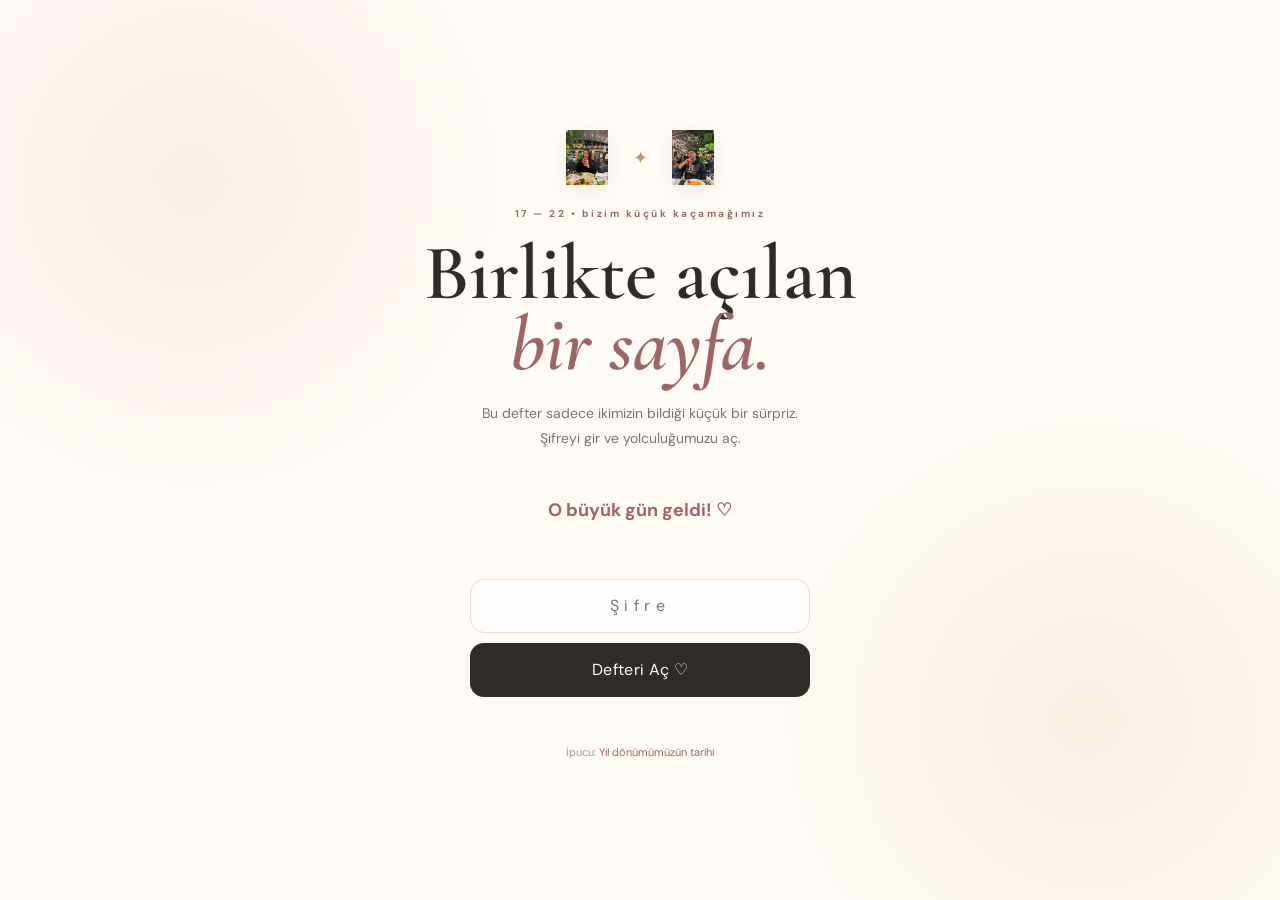
<file: index.html>
<!DOCTYPE html>
<html lang="tr">

<head>
  <meta charset="UTF-8">
  <meta name="viewport" content="width=device-width, initial-scale=1.0, viewport-fit=cover">
  <meta name="theme-color" content="#fffaf5">
  <title>Bizim Gezi Defterimiz ♡</title>

  <!-- PWA & Mobil İkon Etiketleri (YENİ EKLENENLER) -->
  <link rel="manifest" href="manifest.json">
  <link rel="icon" type="image/png" sizes="192x192" href="logo.JPEG">
  <link rel="apple-touch-icon" href="logo.JPEG">
  <meta name="apple-mobile-web-app-capable" content="yes">
  <meta name="apple-mobile-web-app-status-bar-style" content="default">
  <meta name="apple-mobile-web-app-title" content="Gezi Defteri">

  <link rel="preconnect" href="https://fonts.googleapis.com">
  <link rel="preconnect" href="https://fonts.gstatic.com" crossorigin>
  <link
    href="https://fonts.googleapis.com/css2?family=Cormorant+Garamond:wght@400;500;600;700&family=DM+Sans:wght@400;500;600;700&display=swap"
    rel="stylesheet">
  <link rel="stylesheet" href="style.css">
</head>

<body>
  <div id="petals" aria-hidden="true"></div>

  <main>
    <section id="lockScreen" class="screen lock-screen">
      <div class="lock-card">
        <div class="bouquet">
          <img src="ilkfoto2.jpeg" alt="Papatya">
          <span>✦</span>
          <img src="ilkfoto.jpeg" alt="Şakayık">
        </div>
        <p class="eyebrow">17 — 22 • bizim küçük kaçamağımız</p>
        <h1>Birlikte açılan<br><em>bir sayfa.</em></h1>
        <p class="intro">Bu defter sadece ikimizin bildiği küçük bir sürpriz.<br>Şifreyi gir ve yolculuğumuzu aç.</p>

        <!-- GERİ SAYIM SAYACI -->
        <div class="countdown" id="countdown">
          <div><strong id="cdDays">00</strong><span>Gün</span></div>
          <div><strong id="cdHours">00</strong><span>Saat</span></div>
          <div><strong id="cdMins">00</strong><span>Dk</span></div>
          <div><strong id="cdSecs">00</strong><span>Sn</span></div>
        </div>

        <div class="code-wrap">
          <input id="codeInput" type="password" inputmode="numeric" maxlength="8" placeholder="Şifre">
          <button id="unlockBtn">Defteri Aç <span>♡</span></button>
        </div>
        <p id="errorMsg" class="error">Hmm… bu bizim şifremiz değil 🌸</p>
        <p class="hint">İpucu: <span>Yıl dönümümüzün tarihi</span></p>
      </div>
    </section>

    <section id="appScreen" class="screen app-screen hidden">
      <header class="topbar">
        <div>
          <span class="mini-label"></span>
          <h2>Bizim Gezi Defterimiz</h2>
        </div>
        <button class="heart-btn" id="musicBtn" title="Kalp">♡</button>
      </header>

      <div class="hero">
        <div class="hero-copy">
          <span class="eyebrow">17 — 22 KASIM</span>
          <h1>Bir şehir,<br><em>beş gün,</em><br>bin anı.</h1>
          <p>Planımız belli. Ama en güzel kısımlarını yine biz yazacağız.</p>
        </div>
        <div class="hero-flower">
          <img src="ilkfoto2.jpeg" alt="Papatya">
          <span>✦</span>
          <img src="ilkfoto.jpeg" alt="Şakayık">
        </div>
      </div>

      <div class="anniversary">
        <div class="anniv-icon">♡</div>
        <div>
          <span>19 KASIM</span>
          <strong>1. Yılımız</strong>
          <p>365 günümün renklendiren hatunum güzelim benim bir ömür beraber olsun inşallah</p>
        </div>
      </div>

      <section class="days">
        <div class="section-title">
          <div><span class="mini-label"></span>
            <h3>Gün gün bizim planımız</h3>
          </div>
          <span class="count">5 GÜN</span>
        </div>
        <div id="dayList"></div>
      </section>

      <footer>
        <p>Bu uygulamanın en güzel özelliği sensin.</p>
        <span>♡ Dilala + Emoç ♡</span>
      </footer>
    </section>
  </main>

  <div id="memoryModal" class="modal hidden">
    <div class="modal-backdrop"></div>
    <div class="memory-card">
      <button class="close" id="closeModal">×</button>
      <div class="polaroid">
        <div class="memory-image" id="memoryImage"></div>
        <div class="polaroid-caption">
          <strong id="memoryTitle"></strong>
          <span id="memoryDate"></span>
        </div>
      </div>
      <p id="memoryText"></p>
    </div>
  </div>

  <script src="script.js"></script>
</body>

</html>
</file>
<file: style.css>
* {
  box-sizing: border-box
}

:root {
  --paper: #fffaf5;
  --paper2: #f7eee6;
  --ink: #302a28;
  --muted: #7e726c;
  --rose: #c98e8c;
  --rose-dark: #9d6666;
  --gold: #b99963;
  --line: #e9ddd3;
  --white: #fff;
  --shadow: 0 22px 60px rgba(66, 45, 35, .10);
}

html,
body {
  margin: 0;
  min-height: 100%;
  background: var(--paper);
  color: var(--ink)
}

body {
  font-family: "DM Sans", sans-serif;
  overflow-x: hidden
}

button,
input {
  font: inherit
}

button {
  cursor: pointer
}

.hidden {
  display: none !important
}

.screen {
  min-height: 100vh
}

.lock-screen {
  display: grid;
  place-items: center;
  padding: 24px;
  background:
    radial-gradient(circle at 15% 20%, rgba(201, 142, 140, .13), transparent 25%),
    radial-gradient(circle at 85% 80%, rgba(185, 153, 99, .12), transparent 25%), var(--paper)
}

.lock-card {
  text-align: center;
  width: min(570px, 100%);
  padding: 55px 28px
}

.bouquet {
  display: flex;
  align-items: center;
  justify-content: center;
  gap: 18px;
  margin-bottom: 22px;
}

.bouquet img {
  width: 55px;
  height: 55px;
  object-fit: contain;
  filter: drop-shadow(0 5px 8px rgba(60, 40, 30, 0.08));
}

.bouquet span {
  font-size: 18px;
  color: #b99963;
}

.eyebrow,
.mini-label {
  font-size: 10px;
  letter-spacing: .25em;
  font-weight: 700;
  color: var(--rose-dark)
}

.lock-card h1 {
  font: 600 clamp(48px, 10vw, 78px)/.9 "Cormorant Garamond", serif;
  margin: 18px 0 22px
}

em {
  font-style: italic;
  color: var(--rose-dark)
}

.intro {
  color: var(--muted);
  line-height: 1.8;
  font-size: 14px
}

.code-wrap {
  margin: 34px auto 0;
  max-width: 340px;
  display: grid;
  gap: 10px
}

.code-wrap input {
  height: 54px;
  border: 1px solid var(--line);
  border-radius: 14px;
  background: rgba(255, 255, 255, .7);
  text-align: center;
  letter-spacing: .35em;
  outline: none;
  color: var(--ink)
}

.code-wrap input:focus {
  border-color: var(--rose)
}

.code-wrap button {
  height: 54px;
  border: 0;
  border-radius: 14px;
  background: var(--ink);
  color: #fff;
  letter-spacing: .02em;
  transition: .2s
}

.code-wrap button:hover {
  transform: translateY(-2px);
  background: #463a35
}

.error {
  height: 18px;
  color: #a65f5f;
  font-size: 12px;
  opacity: 0;
  transition: .2s
}

.error.show {
  opacity: 1
}

.hint {
  font-size: 11px;
  color: #a59a94;
  margin-top: 18px
}

.hint span {
  color: var(--rose-dark)
}

.app-screen {
  max-width: 1100px;
  margin: auto;
  padding: 28px 24px 50px
}

.topbar {
  display: flex;
  justify-content: space-between;
  align-items: center;
  border-bottom: 1px solid var(--line);
  padding-bottom: 20px
}

.topbar h2 {
  font: 600 28px "Cormorant Garamond", serif;
  margin: 5px 0 0
}

.heart-btn {
  border: 1px solid var(--line);
  background: #fff;
  border-radius: 50%;
  width: 44px;
  height: 44px;
  font-size: 21px;
  color: var(--rose-dark)
}

.hero {
  min-height: 410px;
  display: flex;
  align-items: center;
  justify-content: space-between;
  gap: 30px;
  padding: 65px 4% 55px
}

.hero h1 {
  font: 600 clamp(54px, 8vw, 90px)/.84 "Cormorant Garamond", serif;
  margin: 16px 0 25px
}

.hero p {
  max-width: 410px;
  color: var(--muted);
  line-height: 1.8
}

.hero-flower {
  display: flex;
  align-items: center;
  justify-content: center;
  gap: 18px;
  width: 320px;
  flex-shrink: 0;
}

.hero-flower img {
    width: 360px;
    height: 480px;
    object-fit: cover;
    border-radius: 12px;
}

.hero-flower span {
  font-size: 25px;
  color: var(--gold);
  flex-shrink: 0;
}

.anniversary {
  display: flex;
  align-items: center;
  gap: 18px;
  background: #f3e6df;
  border: 1px solid #ead7cd;
  border-radius: 22px;
  padding: 22px 25px;
  margin-bottom: 60px
}

.anniv-icon {
  width: 52px;
  height: 52px;
  border-radius: 50%;
  background: #fff;
  color: var(--rose-dark);
  display: grid;
  place-items: center;
  font-size: 25px
}

.anniversary span {
  display: block;
  font-size: 10px;
  letter-spacing: .22em;
  color: var(--rose-dark);
  font-weight: 700
}

.anniversary strong {
  display: block;
  font: 600 30px "Cormorant Garamond", serif;
  margin: 2px 0
}

.anniversary p {
  margin: 0;
  color: var(--muted);
  font-size: 13px
}

.section-title {
  display: flex;
  align-items: end;
  justify-content: space-between;
  margin-bottom: 24px
}

.section-title h3 {
  font: 600 42px "Cormorant Garamond", serif;
  margin: 5px 0 0
}

.count {
  font-size: 10px;
  letter-spacing: .2em;
  color: var(--muted)
}

.day-card {
  border-top: 1px solid var(--line);
  padding: 28px 0;
  display: grid;
  grid-template-columns: 105px 1fr 245px;
  gap: 28px;
  align-items: center
}

.day-number {
  font: 600 50px "Cormorant Garamond", serif;
  color: #bda89d
}

.day-number small {
  display: block;
  font: 700 9px "DM Sans", sans-serif;
  letter-spacing: .2em;
  color: var(--muted);
  margin-top: -6px
}

.day-content .date {
  font-size: 10px;
  letter-spacing: .2em;
  color: var(--rose-dark);
  font-weight: 700
}

.day-content h4 {
  font: 600 31px "Cormorant Garamond", serif;
  margin: 6px 0
}

.day-content p {
  font-size: 13px;
  line-height: 1.7;
  color: var(--muted);
  margin: 0
}

.places {
  display: flex;
  flex-direction: column;
  gap: 8px;
  margin-top: 15px
}

.place {
  display: inline-flex;
  align-items: center;
  gap: 8px;
  color: #514741;
  font-size: 12px
}

.place i {
  font-style: normal;
  color: var(--rose-dark)
}

.day-photo {
  height: 155px;
  border-radius: 17px;
  overflow: hidden;
  position: relative;
  box-shadow: var(--shadow);
  cursor: pointer;
  background-size: cover;
  background-position: center
}

.day-photo:after {
  content: "";
  position: absolute;
  inset: 0;
  background: linear-gradient(transparent 45%, rgba(25, 18, 14, .55))
}

.photo-label {
  position: absolute;
  bottom: 12px;
  left: 14px;
  z-index: 1;
  color: #fff;
  font-size: 11px;
  letter-spacing: .08em
}

.memory-badge {
  position: absolute;
  right: 11px;
  top: 11px;
  z-index: 2;
  background: rgba(255, 255, 255, .9);
  border-radius: 99px;
  padding: 7px 9px;
  font-size: 10px;
  color: var(--rose-dark)
}

footer {
  text-align: center;
  border-top: 1px solid var(--line);
  margin-top: 55px;
  padding-top: 35px;
  color: #a59a94;
  font: italic 18px "Cormorant Garamond", serif
}

footer span {
  display: block;
  font: 700 9px "DM Sans";
  letter-spacing: .25em;
  margin-top: 10px;
  color: var(--rose-dark)
}

.modal {
  position: fixed;
  inset: 0;
  z-index: 20;
  display: grid;
  place-items: center;
  padding: 20px
}

.modal-backdrop {
  position: absolute;
  inset: 0;
  background: rgba(38, 28, 23, .55);
  backdrop-filter: blur(8px)
}

.memory-card {
  position: relative;
  z-index: 1;
  background: #fffaf5;
  border-radius: 22px;
  padding: 24px;
  max-width: 390px;
  width: 100%;
  box-shadow: 0 30px 90px rgba(0, 0, 0, .25);
  animation: pop .3s ease
}

@keyframes pop {
  from {
    opacity: 0;
    transform: translateY(15px) scale(.97)
  }

  to {
    opacity: 1;
    transform: none
  }
}

.close {
  position: absolute;
  right: 12px;
  top: 10px;
  border: 0;
  background: transparent;
  font-size: 27px;
  color: #756963;
  z-index: 2
}

.polaroid {
  background: #fff;
  padding: 12px 12px 18px;
  box-shadow: 0 9px 24px rgba(0, 0, 0, .12);
  transform: rotate(-1deg)
}

.memory-image {
  height: 330px;
  background-size: cover;
  background-position: center;
  filter: saturate(.85)
}

.polaroid-caption {
  text-align: center;
  padding-top: 12px
}

.polaroid-caption strong {
  display: block;
  font: 600 24px "Cormorant Garamond", serif
}

.polaroid-caption span {
  font-size: 9px;
  letter-spacing: .16em;
  color: #968a83
}

.memory-card>p {
  text-align: center;
  color: var(--muted);
  line-height: 1.7;
  font-size: 13px;
  margin: 20px 10px 3px
}

#petals {
  position: fixed;
  inset: 0;
  pointer-events: none;
  z-index: 10;
  overflow: hidden
}

.petal {
  position: absolute;
  top: -30px;
  font-size: 16px;
  animation: fall linear forwards;
  opacity: .75
}

@keyframes fall {
  to {
    transform: translate3d(var(--drift), 110vh, 0) rotate(420deg);
    opacity: .1
  }
}

@media(max-width:760px) {
  .app-screen {
    padding: 18px 17px 40px
  }

  .hero {
    min-height: 430px;
    padding: 55px 3% 45px;
    display: block
  }

  .hero-flower {
    width: 100%;
    gap: 12px;
    margin-top: 25px;
  }

  .hero-flower img {
    width: 75px;
    height: 95px;
  }

  .hero-flower span {
    font-size: 18px;
  }

  .anniversary {
    align-items: flex-start
  }

  .section-title h3 {
    font-size: 34px
  }

  .day-card {
    grid-template-columns: 65px 1fr;
    gap: 14px
  }

  .day-photo {
    grid-column: 1/-1;
    height: 200px
  }

  .day-number {
    font-size: 42px
  }

  .day-content h4 {
    font-size: 28px
  }
}

/* GERİ SAYIM SAYACI STİLLERİ */
.countdown {
  display: flex;
  justify-content: center;
  gap: 12px;
  margin: 25px 0 10px;
}

.countdown div {
  background: rgba(255, 255, 255, 0.7);
  padding: 12px 14px;
  border-radius: 14px;
  border: 1px solid var(--line);
  min-width: 65px;
  text-align: center;
  box-shadow: 0 4px 15px rgba(66, 45, 35, .03);
}

.countdown strong {
  display: block;
  font: 600 26px "Cormorant Garamond", serif;
  color: var(--rose-dark);
  line-height: 1.1;
}

.countdown span {
  font-size: 9px;
  letter-spacing: 0.15em;
  color: var(--muted);
  text-transform: uppercase;
  font-weight: 700;
  display: block;
  margin-top: 4px;
}

/* PAPATYA ANİMASYONU (GÜNCELLENDİ) */
#petals {
  position: fixed;
  inset: 0;
  pointer-events: none;
  z-index: 10;
  overflow: hidden;
}

.petal {
  position: absolute;
  top: -60px;
  /* Ekranın hemen üstünden başlasın */
  animation: fall linear infinite;
  /* Sürekli dökülmesi için infinite yapıldı */
  opacity: 0.85;
  filter: drop-shadow(0 4px 6px rgba(0, 0, 0, 0.1));
  /* Görsele hafif derinlik */
}

@keyframes fall {
  0% {
    transform: translate3d(0, -50px, 0) rotate(0deg);
    opacity: 0;
  }

  10% {
    opacity: 1;
  }

  90% {
    opacity: 1;
  }

  100% {
    transform: translate3d(var(--drift), 110vh, 0) rotate(360deg);
    opacity: 0;
  }
}
</file>
